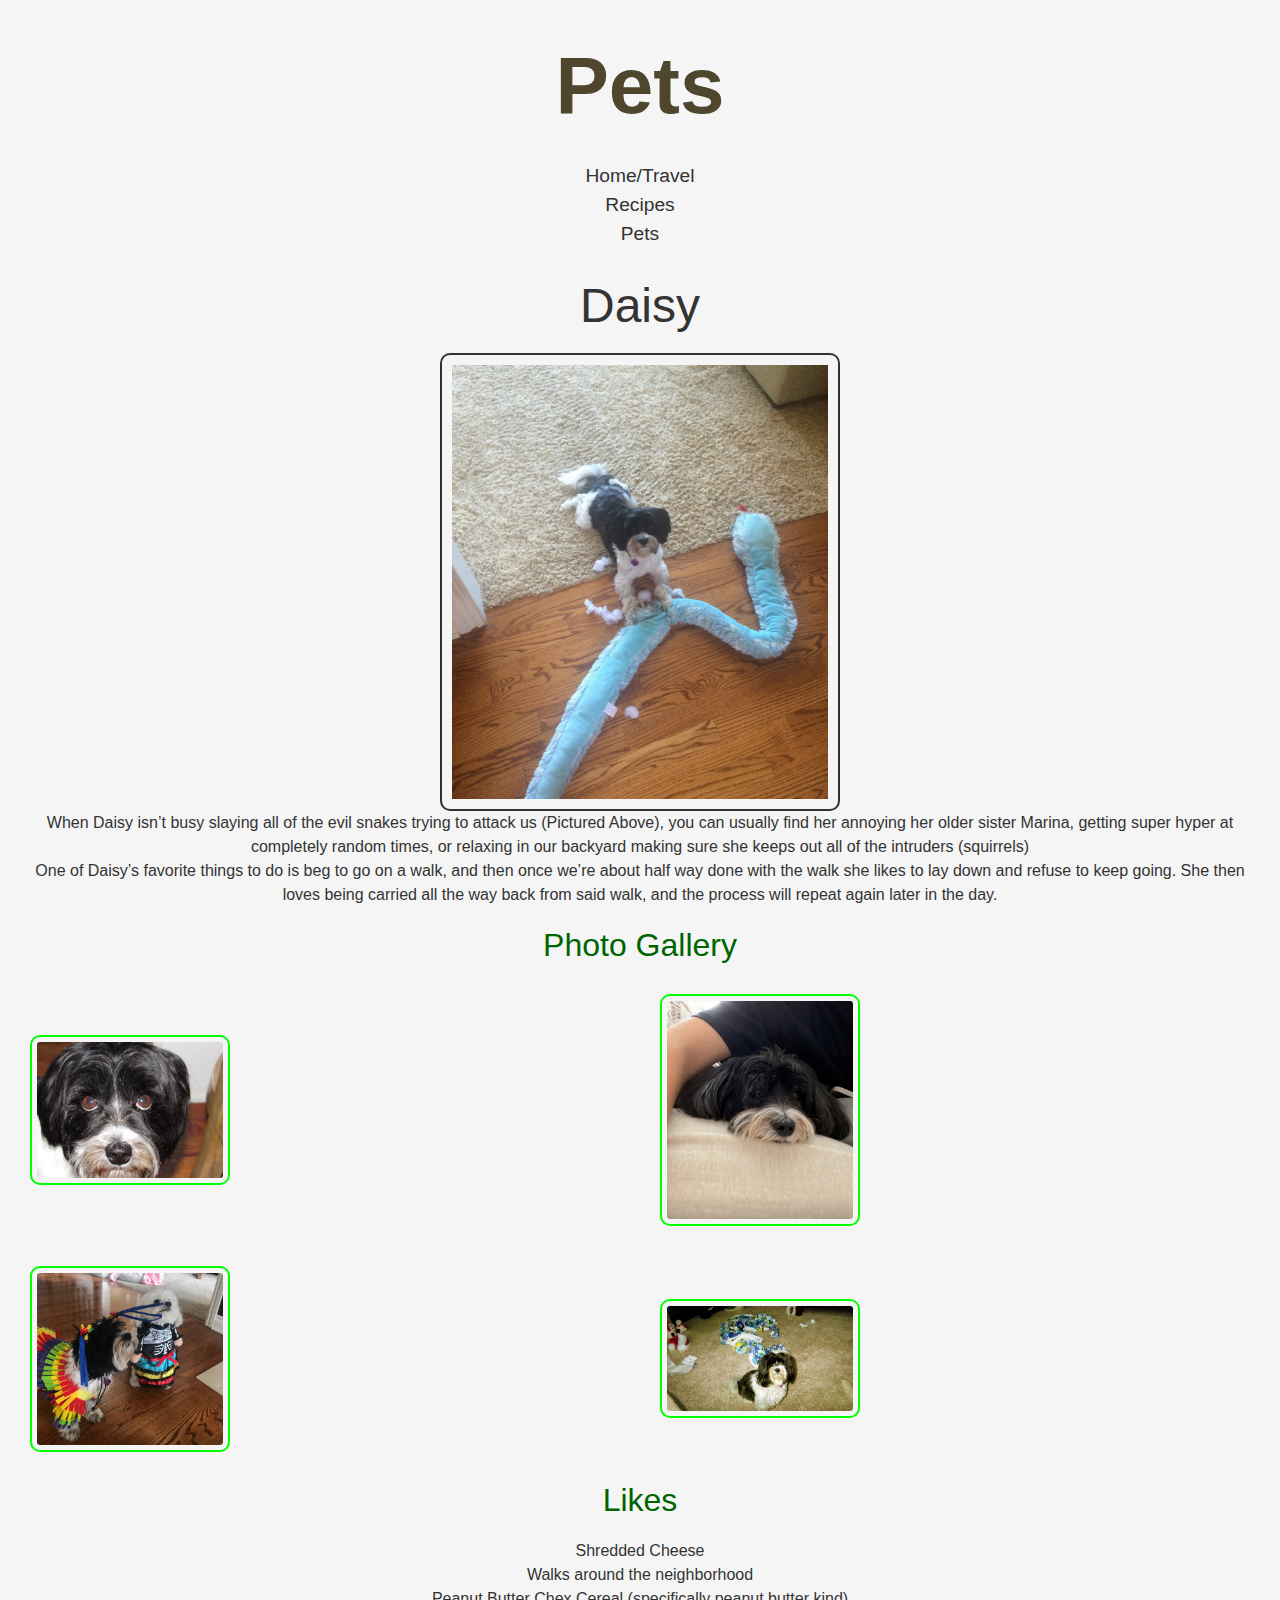
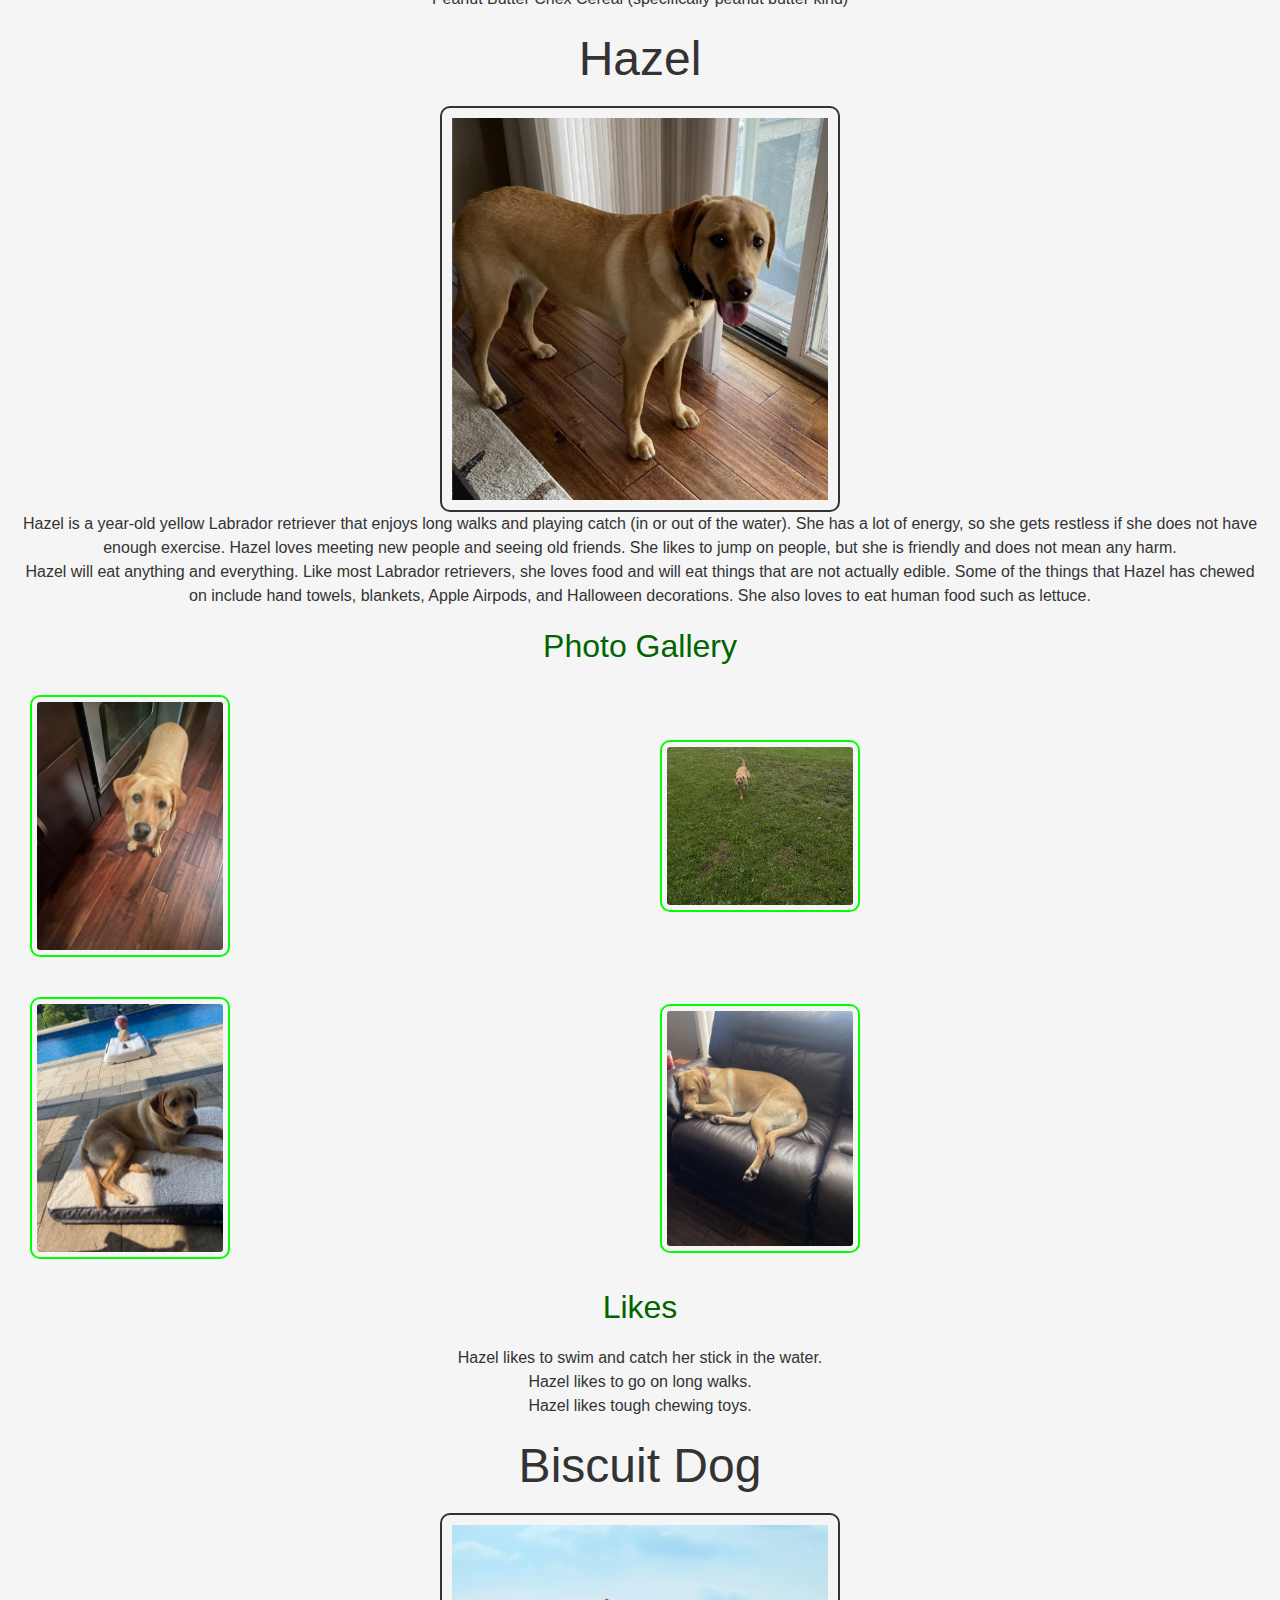
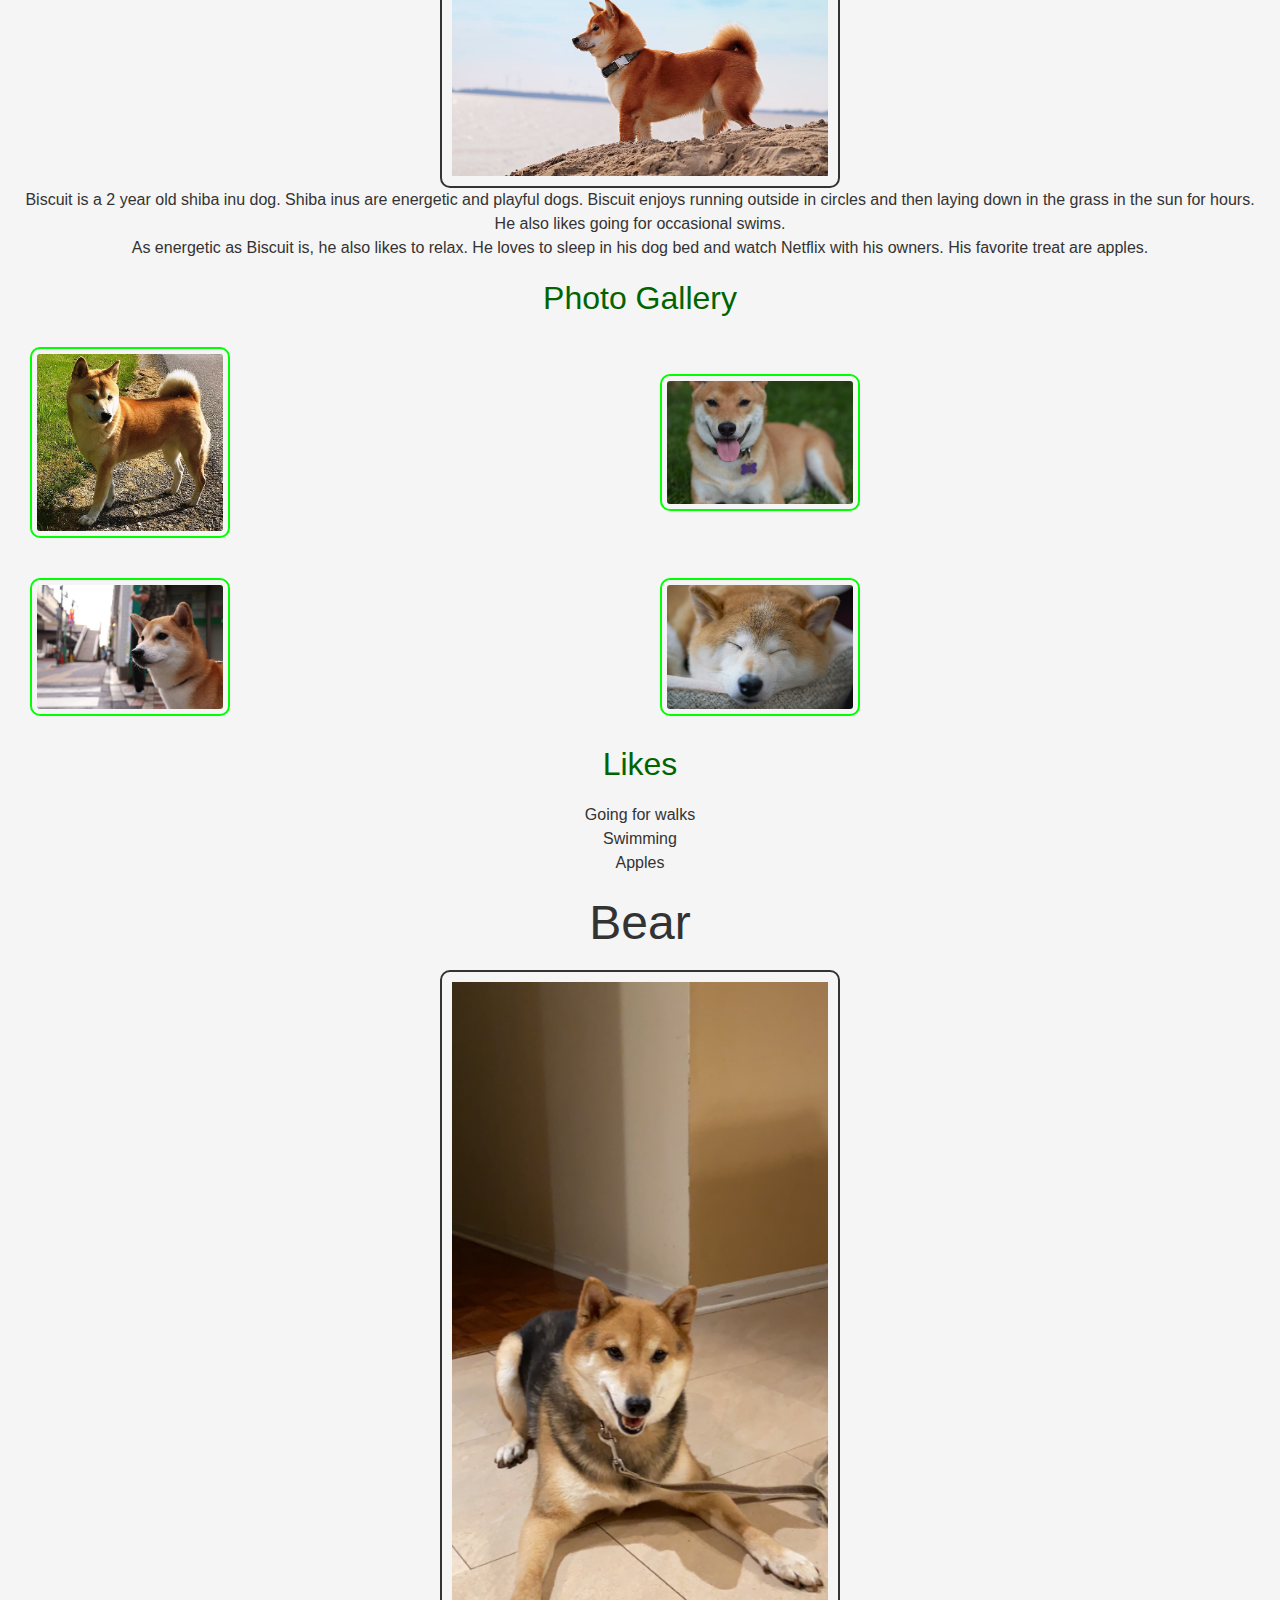
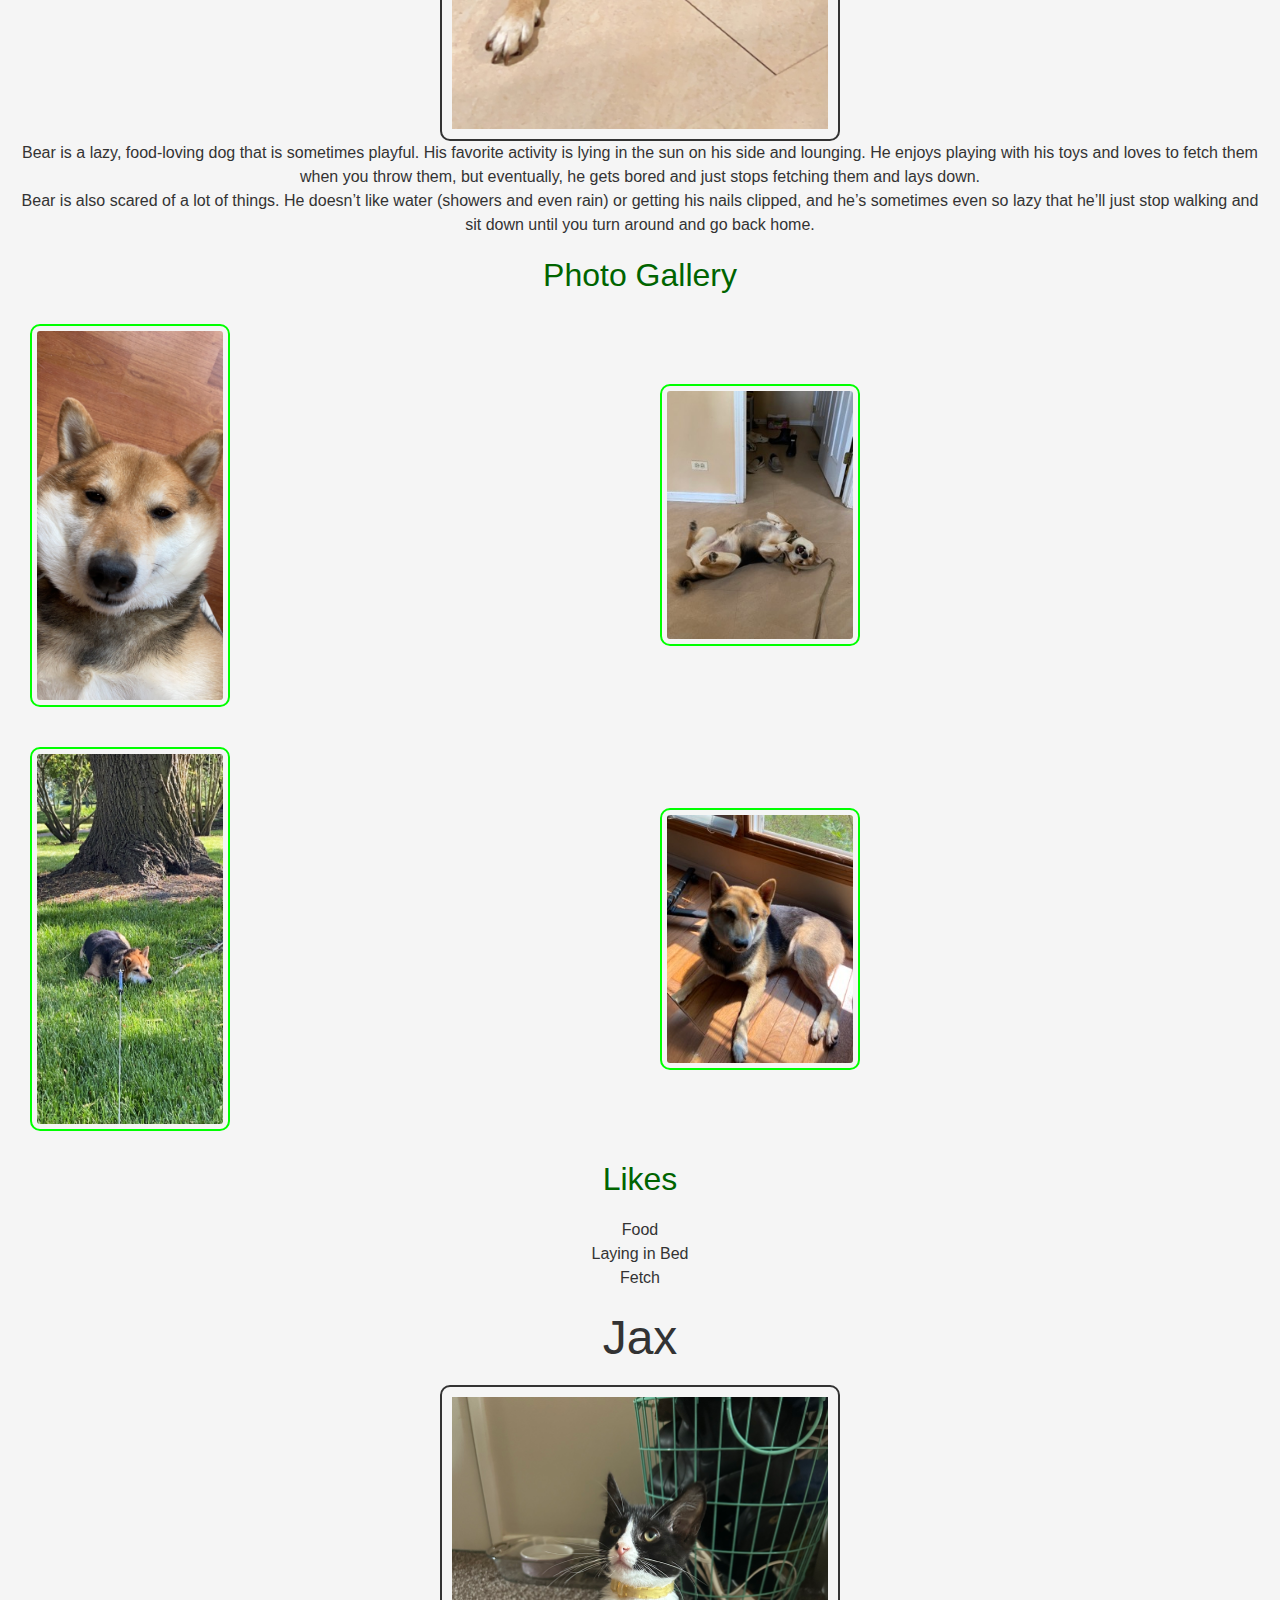
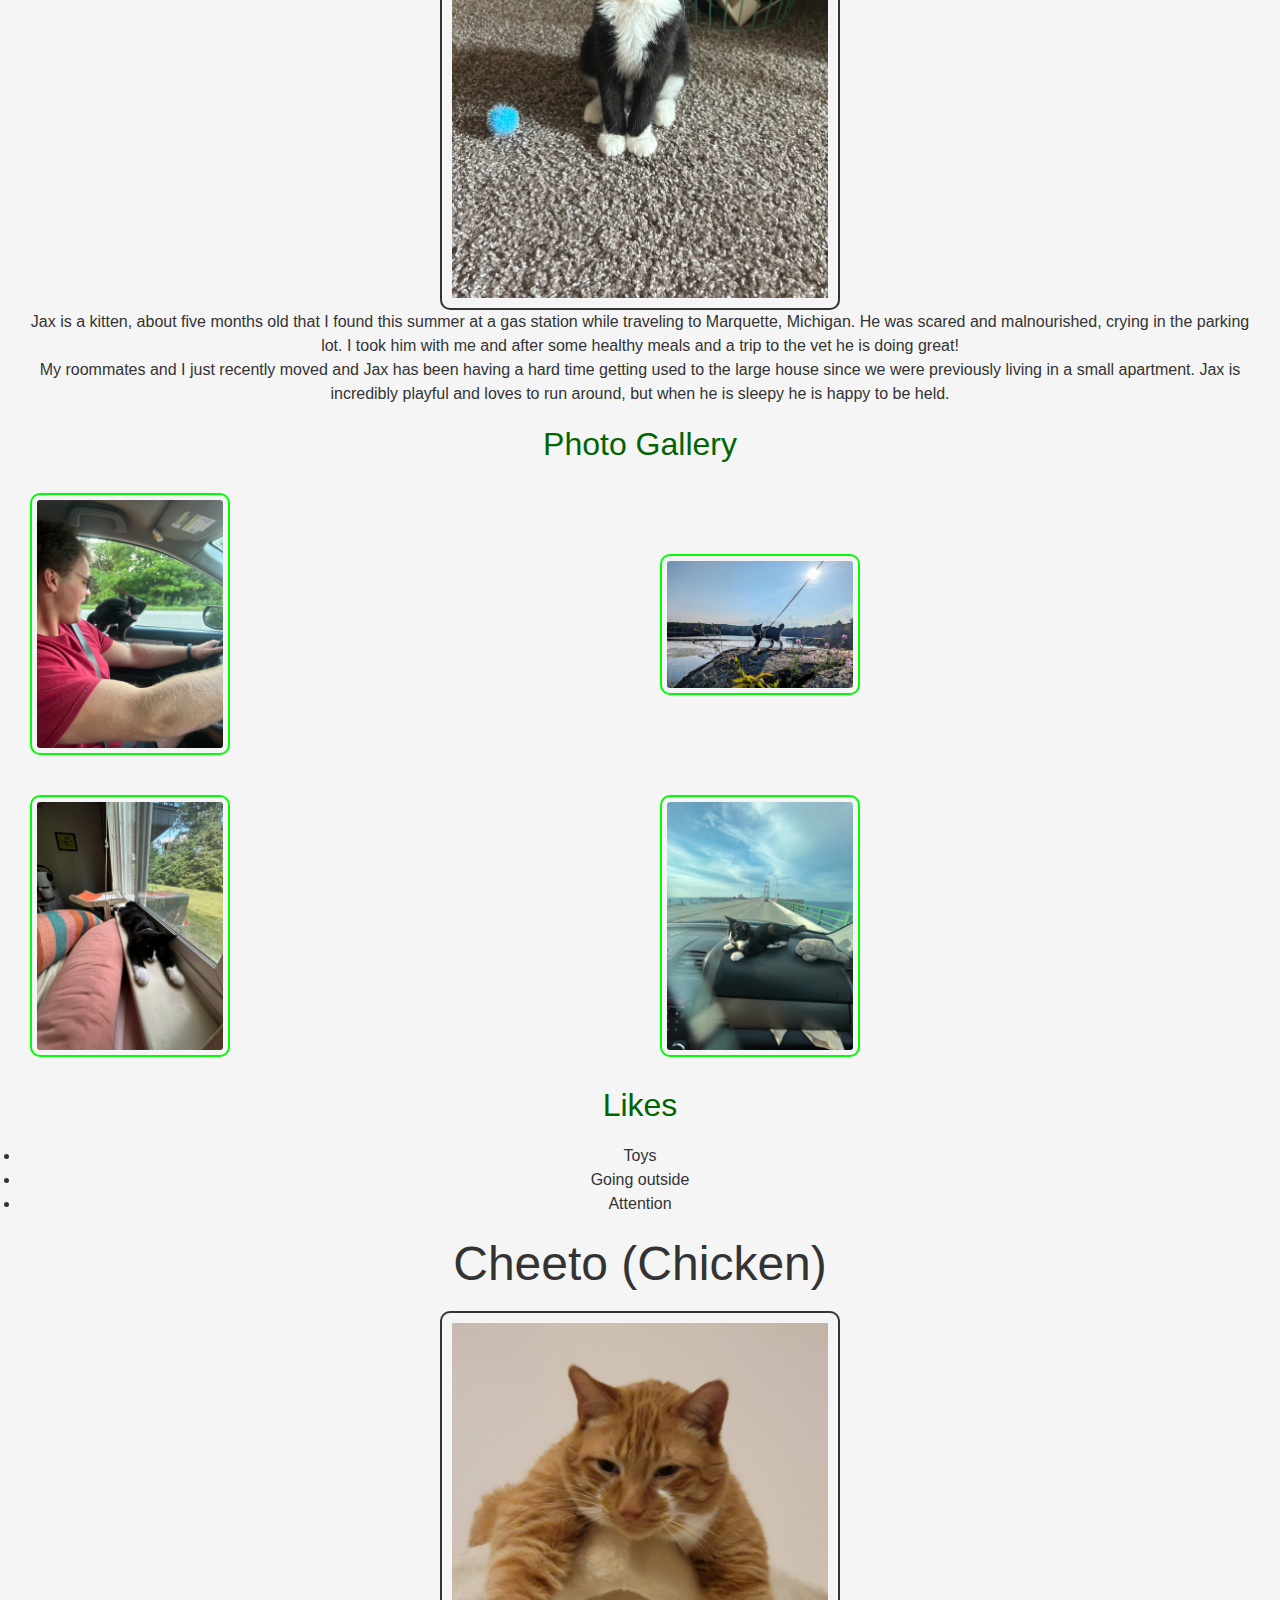
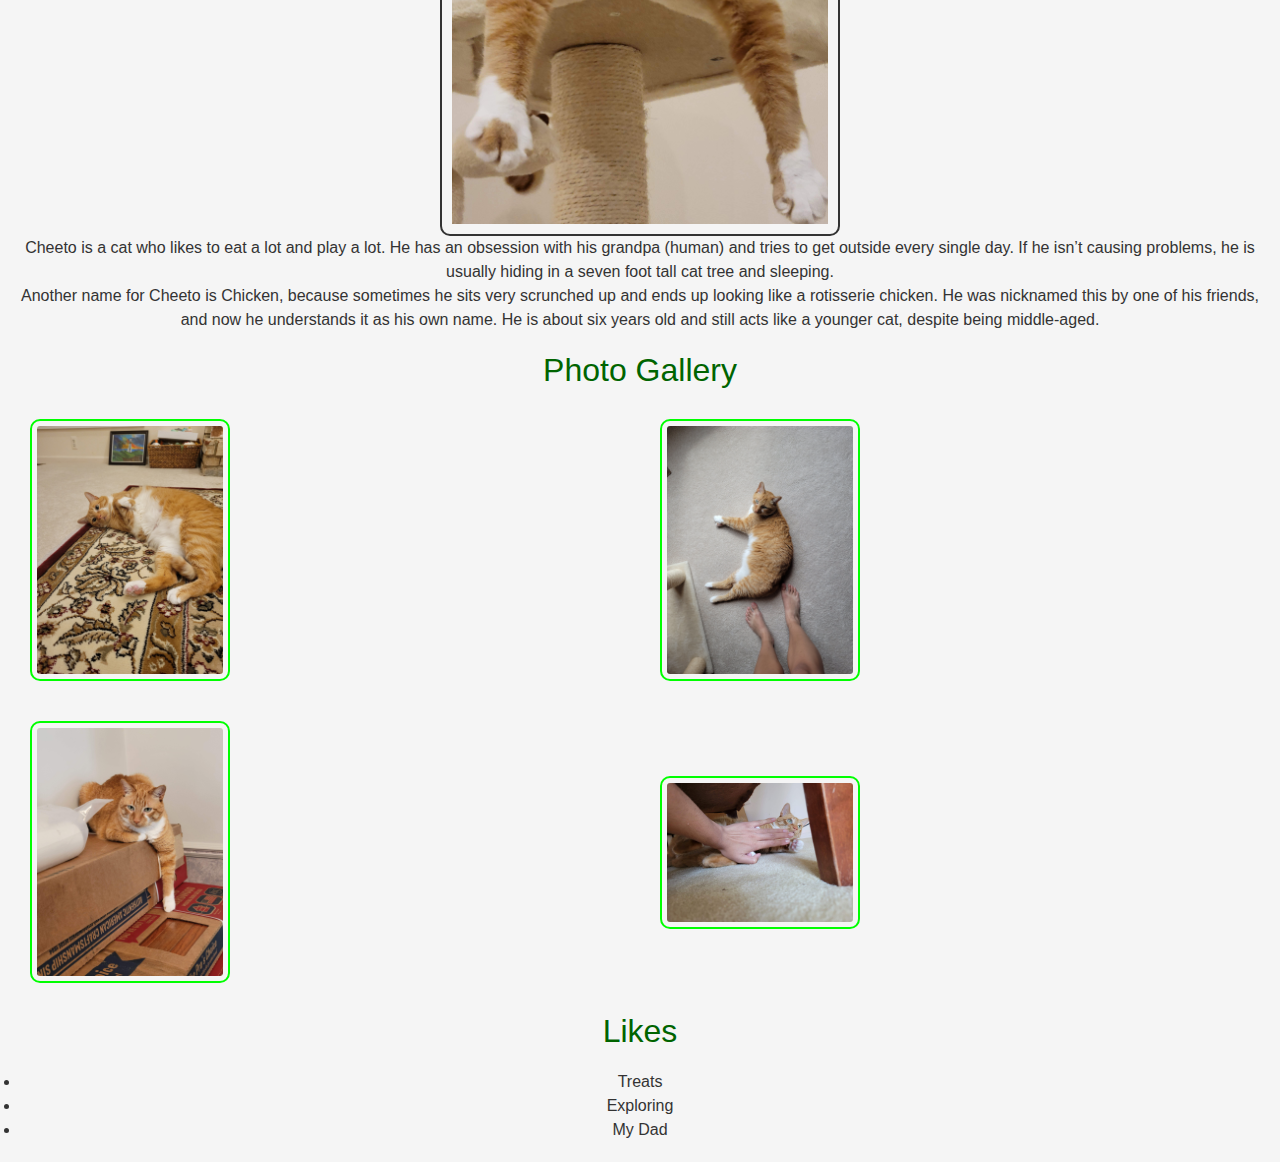
<file: pets.html>
<!DOCTYPE html>
<html lang="en">
<head>
    <meta charset="UTF-8">
    <meta name="viewport" content="width=device-width, initial-scale=1.0">
    <title>Travel</title>
    <link rel="stylesheet" href="css/reset.css">
    <link rel="stylesheet" href="css/style.css">
</head>
<body>
    <a href = "#main" id = "skip">Skip to Main Content</a>
    <header><h1>Pets</h1></header>
    <nav>
        <ul id = "links">
            <li><a href = "index.html">Home/Travel</a></li>
            <li><a href = "recipes.html">Recipes</a></li>
            <li><a href = "pets.html">Pets</a></li>
        </ul>
    </nav>

    <main id = "main">
        <div>
            <h2>Daisy</h2>
            
       
            <img src="images/daisy_defeats_snake.jpg" width="400" alt="Daisy is an 8 year old black and white Morkie (Maltese-Yorkie)">
            <p>When Daisy isn’t busy slaying all of the evil snakes trying to attack us (Pictured Above), you can usually find her annoying her older sister Marina, getting super hyper at completely random times, or relaxing in our backyard making sure she keeps out all of the intruders (squirrels)</p>
            <p>One of Daisy’s favorite things to do is beg to go on a walk, and then once we’re about half way done with the walk she likes to lay down and refuse to keep going. She then loves being carried all the way back from said walk, and the process will repeat again later in the day.</p>
            <h3>Photo Gallery</h3>
            <div class="pet_images">
            <img src = "images/daisy_closeup.jpg" width = "200" alt="Very close up image of daisy">
            <img src = "images/daisy_tired.jpg" width = "200" alt="Daisy is slumped after a long day of walks">
            <img src = "images/daisy_festive.jpg" width = "200" alt="Daisy in her halloween costume with her sister Marina">
            <img src = "images/daisy_disposable_camera.jpg" width = "200" alt="Picture I took of daisy with one of my disposable cameras">
            </div>
            <h3>Likes</h3>
            <ul id = "likes">
                <li>Shredded Cheese</li>
                <li>Walks around the neighborhood</li>
                <li>Peanut Butter Chex Cereal (specifically peanut butter kind)</li>
            </ul>
            
            <!-- Luke Brusseau -->

        </div>
                <div>       
            <h2>Hazel</h2>

            <img src="images/hazel.jpg" alt="Yellow Labrador retriever standing in front of a glass door." width="400">

            <p>Hazel is a year-old yellow Labrador retriever that enjoys long walks 
                and playing catch (in or out of the water). She has a lot of energy, 
                so she gets restless if she does not have enough exercise. Hazel loves 
                meeting new people and seeing old friends. She likes to jump on people, 
                but she is friendly and does not mean any harm.</p>

            <p>Hazel will eat anything and everything. Like most Labrador retrievers, 
                she loves food and will eat things that are not actually edible. Some 
                of the things that Hazel has chewed on include hand towels, blankets, 
                Apple Airpods, and Halloween decorations. She also loves to eat human 
                food such as lettuce.</p>

            <h3>Photo Gallery</h3>
            <div class="pet_images">
            <img src="images/hazel_treats.jpg" alt="Yellow Labrador retriever standing in front of the cabinet that contains their treats." width="200">

            <img src="images/hazel_running.png" alt="Yellow Labrador retriever runs while carrying a tennis ball." width="200">

            <img src="images/hazel_outside.jpg" alt="Yellow Labrador retriever sits on a dog bed outside." width="200">

            <img src="images/hazel_sleeping.png" alt="Yellow Labrador retriever sleeps on a couch." width="200">
        </div>
            <h3>Likes</h3>
            <ul>
                <li>Hazel likes to swim and catch her stick in the water.</li>
                <li>Hazel likes to go on long walks.</li>
                <li>Hazel likes tough chewing toys.</li>
            </ul>
 
            <!--Hailey Hartz -->
        </div>
        <div>
            <h2>Biscuit Dog</h2>

            <img src = "images/biscuit1.jpeg" alt="Shiba inu sitting in front of pond with stones in the background" width="400">
            
            
            <p>Biscuit is a 2 year old shiba inu dog. Shiba inus are energetic and playful dogs. Biscuit enjoys running outside in circles and then laying down in the grass in the sun for hours. He also likes going for occasional swims.</p>
            <p>As energetic as Biscuit is, he also likes to relax. He loves to sleep in his dog bed and watch Netflix with his owners. His favorite treat are apples.</p>
    
            <h3>Photo Gallery</h3>
            <div class="pet_images">
            <img src="images/biscuit2.jpeg" width ="200" alt = "Biscuit standing in the sunlight">
            <img src="images/biscuit3.jpeg" width ="200" alt = "Biscuit smiling for the camera">
            <img src="images/biscuit4.jpeg" width ="200" alt = "Biscuit standing near the road">
            <img src="images/biscuit5.jpeg" width ="200" alt = "Biscuit sleeping">
              </div>
            <h3>Likes</h3>
            <ul>
                <li>Going for walks</li>
                <li>Swimming</li>
                <li>Apples</li>
            </ul>
    
        </div>
        <div>
            <h2>Bear</h2>

            <img src = "images/bear.JPG" alt="A fluffy black, white, and tan Shiba Inu with pointed ears named Bear." width="400">
            
            
            <p>Bear is a lazy, food-loving dog that is sometimes playful. His favorite activity is lying in the sun on his side and lounging. He enjoys playing with his toys and loves to fetch them when you throw them, but eventually, he gets bored and just stops fetching them and lays down.</p>
            <p>Bear is also scared of a lot of things. He doesn’t like water (showers and even rain) or getting his nails clipped, and he’s sometimes even so lazy that he’ll just stop walking and sit down until you turn around and go back home. </p>
    
            <h3>Photo Gallery</h3>
            <div class="pet_images">
            <img src="images/bear_squish.JPG" width ="200" alt = "Bear is laying on his back with a squished face">
            <img src="images/bear_leash.jpeg" width ="200" alt = "Bear on his back fighting with his leash">
            <img src="images/bear_lazy.JPG" width ="200" alt = "Bear taking a break under a tree during a walk">
            <img src="images/bear_sunbathing.jpeg" width ="200" alt = "Bear sitting under a window in the sun">
          </div>
            <h3>Likes</h3>
            <ul>
                <li>Food</li>
                <li>Laying in Bed</li>
                <li>Fetch</li>
            </ul>
        </div>
        <div>
            <h2>
                Jax
            </h2>
            <img width="400" src="images/Jax.jpg" alt="A black and white kitten sitting down and wearing a yellow collar.">
 
            <p>
                Jax is a kitten, about five months old that I found this summer at a gas station while traveling to Marquette, Michigan. He was scared and malnourished, crying in the parking lot. I took him with me and after some healthy meals and a trip to the vet he is doing great!
            </p>
            <p>
                My roommates and I just recently moved and Jax has been having a hard time getting used to the large house since we were previously living in a small apartment. Jax is incredibly playful and loves to run around, but when he is sleepy he is happy to be held. 
            </p>
            <h3>
                Photo Gallery
            </h3>
            <div class="pet_images">
            <img width="200" src="images/JaxandMax.jpg" alt="Black and white kitten standing on the driver’s arm while on a road trip.">
            <img width="200" src="images/JaxHarlowLake.jpg" alt="Black and white kitten on a leash standing on a rock above a lake.">
            <img width="200" src="images/JaxSleeping.jpg" alt="Black and white kitten sleeping on a windowsill.">
            <img width="200" src="images/JaxDashboard.jpg" alt="Black and white kitten lying on the dashboard of a car while crossing the Mackinac Bridge.">
        </div>
            <h3>
                Likes
            </h3>
            <li> Toys </li>
            <li> Going outside </li>
            <li> Attention </li>
            <!-- Grace Jermstad -->
        </div>
        <div>
            <h2>
                Cheeto (Chicken)
            </h2>
            <img width="400" src="images/cheeto_cattree.jpg" alt="Orange cat hanging paws off a cat tower">
            <p>
                Cheeto is a cat who likes to eat a lot and play a lot. He has an obsession with his grandpa (human) and tries to get outside every single day. If he isn’t causing problems, he is usually hiding in a seven foot tall cat tree and sleeping. 
            </p>
            <p>
                Another name for Cheeto is Chicken, because sometimes he sits very scrunched up and ends up looking like a rotisserie chicken. He was nicknamed this by one of his friends, and now he understands it as his own name. He is about six years old and still acts like a younger cat, despite being middle-aged.
            </p>
            <h3>
                Photo Gallery
            </h3>
            <div class="pet_images">
            <img width="200" src="images/cheeto_carpet.jpg" alt="Cheeto laying sideways on the carpet">
            <img width="200" src="images/cheeto_moon.jpg" alt="Cheeto lying in the sun in a half moon crescent shape">
            <img width="200" src="images/cheeto_boxes.jpg" alt="Cheeto lying on boxes with one leg hanging off.">
            <img width="200" src="images/cheeto_attack.jpg" alt="Cheeto attacking a hand trying to pet him.">
        </div>
            <h3>
                Likes
            </h3>
            <li>
                Treats
            </li>
            <li>
                Exploring
            </li>
            <li>
                My Dad
            </li>
            <!-- Divya Shankar -->
        </div>
    </main>
        <div></div>
        <div></div>
        <div></div>
        <div></div>
    </main>
</body>
</html>
</file>
<file: css/style.css>
/* Reset default styles and set font-family */
* {
  font-family: 'Orbitron', sans-serif;
  font-size: 16px;
  box-sizing: border-box;
  margin: 0;
  padding: 0;
}

/* General styling for the body and text */
body {
  background-color: #f5f5f5;
  color: #333;
  padding: 20px;
}

h1 {
  font-family: Arial, sans-serif;
  font-size: 5rem;
  font-weight: bold;
  color: #4E472E; /* Earthy olive green color */
  text-align: center;
  margin: 0;
  padding: 20px 0;
}
 h2{
  font-size: 3em;
  text-align: center;
  margin-top: 20px;
  margin-bottom: 20px;
  color: #333;
}

h3{
  font-size: 2em;
  color: darkgreen;
  text-align: center;
  margin: 20px;
}

/* Styling for images */
img {
  border: solid #333 2px;
  padding: 10px;
  display: block;
  margin: auto;
  border-radius: 10px;
  transition: transform 0.3s, filter 0.3s; /* Added transition for transform and filter */
}

img:hover {
  transform: scale(1.1); /* Enlarge the image on hover */
  filter: brightness(1.2); /* Increase brightness on hover */
}

/* General text styling */
p, span, li {
  line-height: 1.5;
  text-align: center;
}

.dropdown {
  width: 80%;
  margin: auto;
  margin-bottom: 20px;
  text-align: center;
}

.dropdown button {
  background-color: #043f1aba;
  color: white;
  padding: 10px 15px;
  padding-bottom: 10px;
  border: none;
  cursor: pointer;
}

.dropdown a {
  display: block;
  color: #333;
  text-decoration: none;
  padding: 10px 15px;
}

.dropdown .content {
  display: none;
  width: 80%;
  position: absolute;
  background-color: hsl(49, 66%, 92%);
  min-width: 100px;
  box-shadow: 2px 2px 5px hsla(0, 0%, 0%, 0.8);
}

.dropdown:hover .content {
  display: block;
}

.dropdown:hover button {
  background-color: hsl(131, 11%, 49%);
}

.dropdown a:hover {
  background-color: hsl(53, 21%, 85%);
  text-decoration: underline;
}

/* Styling for the navigation bar */
nav {
  background-color: #f5f5f5;
  display: flex;
  justify-content: center;
  align-items: center;
  padding: 10px;
}

nav li {
  list-style: none;
  margin: 0 10px;
}

nav a {
  font-size: 1.2em;
  text-align: center;
  text-decoration: none;
  color: #333;
  padding: 5px 15px;
  border-radius: 5px;
  transition: background-color 0.3s, color 0.3s;
}

nav a:focus,
nav a:hover {
  background-color: #333;
  color: #f5f5f5;
  text-decoration: underline;
}

/* Skip link */
#skip {
  position: absolute;
  left: -500px;
}

#skip:focus {
  left: 500px;
}

/* Current page indicator */
.current_page {
  color: #00ff00;
  text-decoration: underline;
  background-color: #f5f5f5;
}

/* Adjust image grids */
.food_images,
.pet_images {
  display: grid;
  grid-gap: 20px;
  grid-template-columns: 1fr 1fr;
  justify-content: center;
  align-items: center;
}

.gallery{
  display: grid;
  grid-template-columns: 1fr 1fr;
  align-items: center;
  padding-left: 300px;
  padding-bottom: 50px;
}

.food_images img,
.pet_images img,
figure img,
video {
  border: double #00ff00 2px;
  padding: 5px;
  margin: 10px;
  border-radius: 10px;
  animation-name: example;
  animation-duration: 4s;
  animation-iteration-count: infinite;
}

.food_images img:nth-child(3) {
  grid-column: span 2;
  width: 100%;
}
.read-more-container{
  display: flex;
  flex-direction: column;
}
.read-more-btn{
color: darkgreen;
text-align: center;
}
.read-more-btn:hover{
cursor: pointer;
text-decoration: underline;
}
.read-more-text{
display: none;
}

@media (prefers-reduced-motion: reduce) {
  img[src$=".gif"] {
    display: none;
  }
  .food_images img,
  .pet_images img,
  figure img,
  video {
    animation: none;
  }
}

@keyframes example {
  from {
    background-color: #f5f5f5;
  }

  to {
    background-color: #fff;
  }
}

/* Import Google Fonts */
@import url('https://fonts.googleapis.com/css2?family=Orbitron:wght@500&display=swap');
</file>
